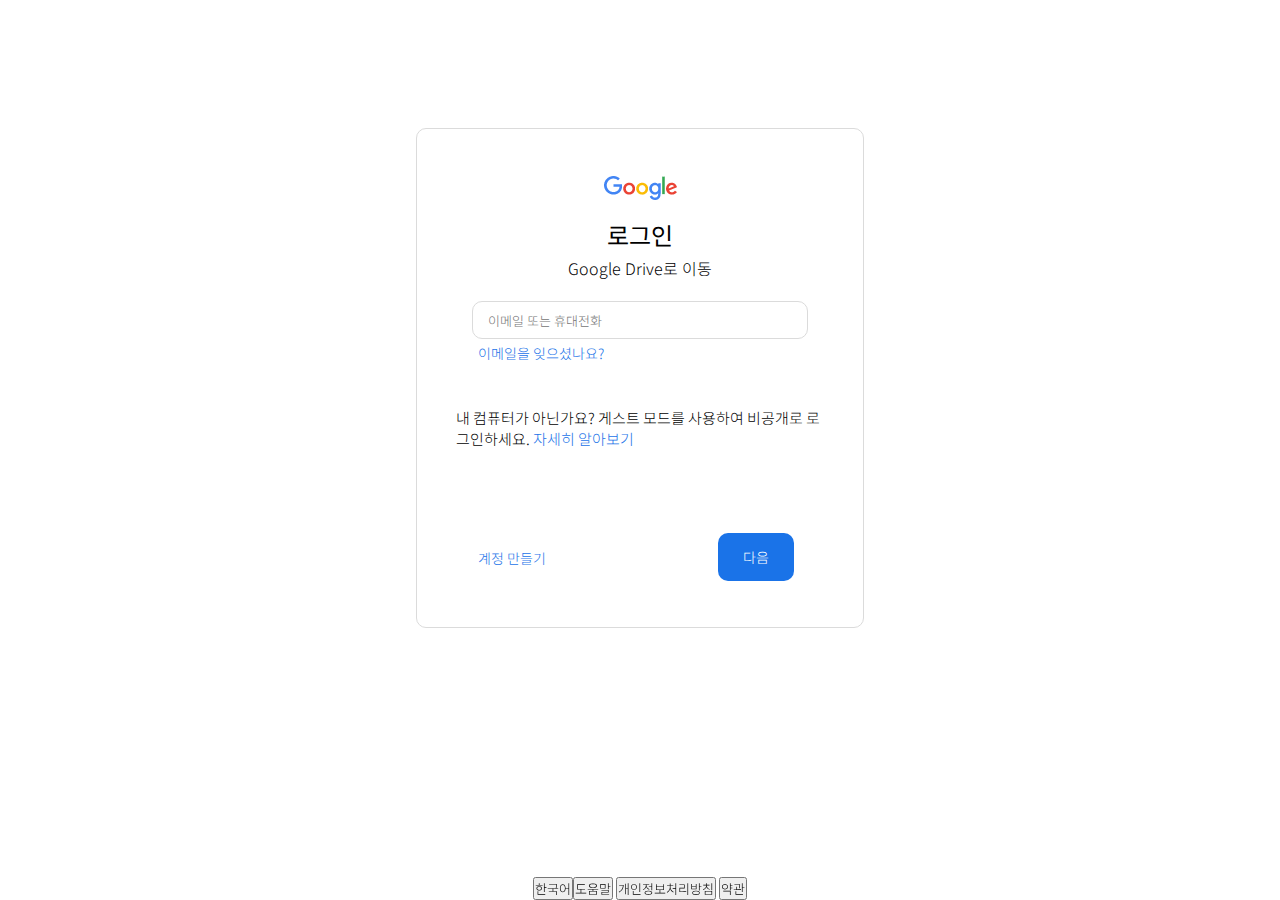
<file: signin.html>
<!DOCTYPE html>
<html lang="en">
<head>
    <meta charset="UTF-8">
    <meta http-equiv="X-UA-Compatible" content="IE=edge">
    <meta name="viewport" content="width=device-width, initial-scale=1.0">
    <title>Document</title>
    <link rel="stylesheet" href="/css/style.css">
    <link rel="stylesheet" href="/css/signin.css">
</head>
<body>
    <div id="container">  
        <main>
            <div class="brand-logo">
                <img src="images/logo2.PNG" alt="google logo">
            </div>
            <div class="text">
                <h1 class="h1">
                    <span class="login-text">
                    로그인
                    </span>
                </h1>
                <div class="drive">
                    <span class="drive-text">
                        Google Drive로 이동
                    </span>
                </div>                
            </div>
            
            <div class="login-mainbox">
                <div class="email-box">
                    <div>
                        <input type="email" class="input-type" placeholder="이메일 또는 휴대전화">
                    </div>
                    <div class="forget-email">
                        <button class="email-text">이메일을 잊으셨나요?</button>
                    </div>
                </div>    
                    <div class="message">
                        <span class="font">내 컴퓨터가 아닌가요? 게스트 모드를 사용하여 비공개로 로그인하세요.</span>
                        <button class="message-button">자세히 알아보기</button>
                    </div>
                
            </div> 
            <div class="end-menu">
                <button class="create-user-menu">
                    <span class="create-user-font">계정 만들기</span>
                </button>
                <div class="next-button">
                  <button class="next-menu"><span class="next-font">다음</span></button>
                </div>
            </div>
        </main>
        <footer>
              <div class="setting">
                  <div>
                    <button>한국어</button>
                  </div>
              </div>
              <div>
                  <button>도움말</button>
                  <button>개인정보처리방침</button>
                  <button>약관</button>
              </div>
        </footer>
    </div>
</body>
</html>
</file>
<file: css/style.css>
@import url('https://fonts.googleapis.com/css2?family=Noto+Sans+KR:wght@100;300;400;500;700;900&display=swap');

* {
    box-sizing: border-box;

    margin: 0px;
    padding: 0px;

    font-family: 'Noto Sans KR', sans-serif;
    font-size: 13px;
    font-weight: 300;
}

html, body {
    height: 100%;
}
</file>
<file: css/signin.css>
/*===============<<< main >>>================*/

#container {
    display: flex;
    justify-content: center;
    align-items:  center;
}

main {
    display: flex;
    flex-direction: column;
    align-items:  center;

    border: 1px solid #dbdbdb;
    border-radius: 10px;

    margin-top: 10%;

    width: 448px;
    height: 500px;

    padding: 48px 40px 36px;
    background-color: #ffffff;

}

.brand-logo {
    display: flex;
    justify-content: center;
    align-items:  center;

    width: 368px;
    height: 24px;
}

.h1 {
    display: flex;
    justify-content: center;
    align-items:  center;

    padding-top: 16px;

    width: 468px;
    height: 48;
}

.login-text {
    display: flex;
    justify-content: center;
    align-items:  center;

    font-size: 24px;
    font-weight: 400;

    width: auto;
    height: auto;
}

.drive {
    display: flex;
    justify-content: center;
    align-items:  center;
}

.drive-text {
    display: flex;
    justify-content: center;
    align-items:  center;

    padding-top: 8px;

    width: 368px;
    height: 24px;

    font-size: 16px;
    font-weight: 400px;
}

.login-mainbox {
    border: 0px 40px;

    padding-top: 24px;
  
    width: 368px;
    height: 280px;    
}

.main-box{
  display: flex;
  flex-direction: column;
  justify-content: center;
  align-items:  center;

  width: 368px;
  height: 98px;
}

.input-type {
    display: flex;
    justify-content: center;
    align-items:  center;

    border: 1px solid #dbdbdb;
    border-radius: 10px;

    margin: 1px;
    margin-bottom: 0px;

    padding: 13px 15px;

    width: 336px;
    height: 38px;

    cursor: text;
}

.email-box {
    display: flex;
    flex-direction: column;
    align-items:  center;


    padding: 0px 40px;

    width: 368px;
    height: 98px;


}

.forget-email {
    display: flex;
    justify-content: flex-start;
    align-items: center;

    padding: 9px 0px 3px;

    width: 368px;
    height: 22px;
}

.email-text {
    display: flex;
    justify-content: flex-end;
    align-items: center;

    border-radius: 4px;
    border: 0px;
    outline: 0px;

    width: 148px;
    height: 20px;
    
    color: #1a73e8;

    background: none;

    font-size: 14px;

    cursor: pointer;
}

.message {
    align-items: center;

    padding: 9px 0px 3px;

    width: 368px;
    height: 43px;
}

.font {
    font-size: 15px;
}

.message-button {
    font-size: 15px;

    color: #1a73e8;

    border: none;

    background: none;

    cursor: pointer;
}

.end-menu {
    display: flex;
    justify-content: center;
    align-items: center;

    margin-top: 26px;
    margin-left: -8px;

    padding-bottom: 20px;

    width: 316px;
    height: 48px;
}

.create-user-menu {
    border: none;

    background: none;

    color: #1a73e8;

    font-size: 15px;

    width: 195px;
    height: 48px;

    text-align: left;

    cursor: pointer;
}

.create-user-font {
    font-size: 14px;
}

.next-button {

    width: 181px;
    height: 48px;

    text-align: right;
}

.next-menu {
    width: 76px;
    height: 48px;
    

    border: 1px;
    border-radius: 10px;

    background-color: #1a73e8;
}

.next-font {
    font-size: 14px;
    color: #ffffff;
}

/*===============<<< footer >>>================*/

footer {
    position: fixed;
    bottom: 0;

    padding-top: 24px;

    display: flex;
    justify-content: center;
    align-items: center;

    width: 100%;
}

.setting {
    
}
</file>
